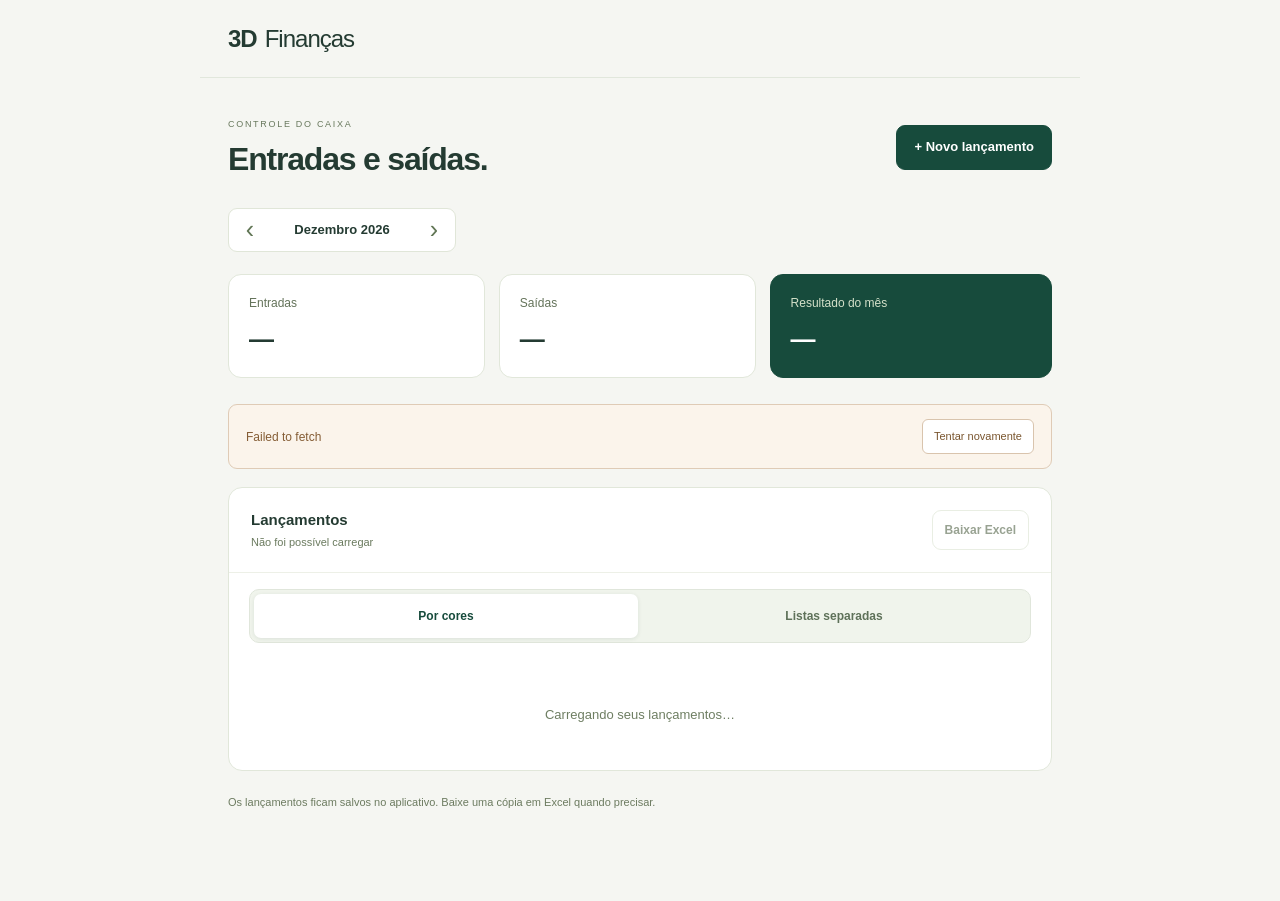
<file: index.html>
<!doctype html>
<html lang="pt-BR"><head><meta charset="utf-8"><meta name="viewport" content="width=device-width,initial-scale=1,viewport-fit=cover"><meta name="robots" content="noindex, nofollow, noarchive"><meta name="googlebot" content="noindex, nofollow, noarchive"><meta name="theme-color" content="#174b3c"><meta name="description" content="Entradas e saídas da 3D Finanças."><title>3D Finanças</title><link rel="icon" href="./icon.svg"><link rel="stylesheet" href="./styles.css"><script type="module" src="./app.js"></script></head>
<body><header><a class="brand" href="./">3D<span>Finanças</span></a></header><main><section class="heading"><div><p class="eyebrow">CONTROLE DO CAIXA</p><h1>Entradas e saídas.</h1></div><a class="primary" id="new-entry">+ Novo lançamento</a></section><div class="month-control"><button id="prev-month" aria-label="Mês anterior">‹</button><label><span id="month-label"></span><input id="period" type="month" aria-label="Selecionar mês" min="2000-01" max="2100-12"></label><button id="next-month" aria-label="Próximo mês">›</button></div><section class="totals" aria-label="Resumo do mês"><article><span>Entradas</span><strong id="income">—</strong></article><article><span>Saídas</span><strong id="expense">—</strong></article><article class="result"><span>Resultado do mês</span><strong id="balance">—</strong></article></section><div id="error" role="alert" hidden><p></p><button id="retry">Tentar novamente</button></div><section class="ledger"><div class="ledger-heading"><div><h2>Lançamentos</h2><span id="count">Carregando…</span></div><button type="button" class="secondary" id="export-excel" disabled>Baixar Excel</button></div><div class="ledger-view" role="group" aria-label="Visualização dos lançamentos"><button type="button" data-ledger-view="colors" aria-pressed="true" class="active">Por cores</button><button type="button" data-ledger-view="separate" aria-pressed="false">Listas separadas</button></div><div id="entries" aria-live="polite"></div></section><footer>Os lançamentos ficam salvos no aplicativo. Baixe uma cópia em Excel quando precisar.</footer></main>
<a id="floating-new-entry" class="floating-add" aria-label="Novo lançamento" title="Novo lançamento" hidden><span aria-hidden="true">+</span></a>
</body></html>
</file>
<file: styles.css>
:root{font-family:-apple-system,BlinkMacSystemFont,"Segoe UI",sans-serif;color:#243b32;background:#f5f6f2;font-synthesis:none;line-height:1.5;color-scheme:light}*{box-sizing:border-box}body{margin:0}button,input,textarea{font:inherit}a{color:inherit;text-decoration:none}button{cursor:pointer;touch-action:manipulation}button:disabled{opacity:.6;cursor:wait}button:focus-visible,a:focus-visible,input:focus-visible,textarea:focus-visible{outline:3px solid #91b576;outline-offset:3px}[hidden]{display:none!important}header{height:78px;border-bottom:1px solid #e1e7dc;display:flex;align-items:center;justify-content:space-between;max-width:880px;margin:auto;padding:0 28px}.brand{font-size:24px;font-weight:750;letter-spacing:-1px;display:flex;gap:8px;align-items:center}.brand>span{font-weight:400}.private{font-size:11px;color:#66775c}main{max-width:880px;margin:auto;padding:40px 28px 24px}.heading{display:flex;justify-content:space-between;align-items:center;gap:16px;margin-bottom:30px}h1,h2,p{margin:0}h1{font-size:32px;line-height:1.2;font-weight:550;letter-spacing:-1.2px}.eyebrow{font-size:9px;letter-spacing:1.7px;color:#68785d;margin-bottom:8px}.primary,.secondary{min-height:45px;padding:11px 17px;border-radius:9px;border:1px solid #174b3c;background:#174b3c;color:#fff;font-size:13px;font-weight:550}.primary:hover{background:#24614c}.secondary{background:#fff;color:#55664a;border-color:#dce4d2}.month-control{display:flex;align-items:center;gap:8px;width:max-content;margin-bottom:22px;border:1px solid #e0e6d8;background:#fff;border-radius:9px;padding:3px}.month-control button{border:0;background:transparent;color:#617655;width:36px;height:36px;font-size:25px;line-height:1;border-radius:5px}.month-control button:hover{background:#f1f5ea}.month-control label{position:relative;min-width:132px;text-align:center;font-size:13px;font-weight:550;cursor:pointer}.month-control input{position:absolute;inset:0;opacity:0;width:100%;height:100%;cursor:pointer}.month-control input::-webkit-calendar-picker-indicator{position:absolute;inset:0;width:auto;height:auto;cursor:pointer}.month-control label:focus-within{outline:3px solid #91b576;border-radius:4px}.totals{display:grid;grid-template-columns:1fr 1fr 1.1fr;gap:14px;margin-bottom:26px}.totals article{background:#fff;border:1px solid #e1e7da;border-radius:13px;padding:19px 20px;min-width:0}.totals article>span{display:block;font-size:12px;color:#64735a;margin-bottom:9px}.totals strong{display:block;font-size:25px;font-weight:550;letter-spacing:-.8px;font-variant-numeric:tabular-nums;white-space:nowrap}.totals .result{background:#174b3c;color:white;border-color:#174b3c}.totals .result>span{color:#d5e1ca}.ledger{border:1px solid #e1e7da;border-radius:14px;background:#fff;overflow:hidden}.ledger-heading{display:flex;align-items:center;justify-content:space-between;gap:12px;padding:21px 22px;border-bottom:1px solid #edf0e7}.ledger-heading h2{font-size:15px;font-weight:600}.ledger-heading>span{font-size:11px;color:#6a7a5e}.entry{display:grid;grid-template-columns:33px minmax(0,1fr) auto;gap:12px;align-items:center;width:100%;background:transparent;border:0;border-bottom:1px solid #edf0e7;padding:17px 22px;text-align:left;color:inherit}.entry:last-child{border-bottom:0}.entry:hover{background:#fafcf6}.entry-icon{width:31px;height:31px;display:grid;place-items:center;border-radius:9px;background:#f7f0e6;color:#886e4f;font-size:17px}.entry-icon.income{background:#edf4e7;color:#55764c}.entry-body{min-width:0}.entry-body strong{display:block;font-size:13px;font-weight:550;overflow-wrap:anywhere}.entry-body small{display:block;font-size:11px;color:#6f7d64;margin-top:4px;overflow-wrap:anywhere}.entry-body .entry-note{color:#726b55;font-size:11px;margin-top:4px}.entry-amount{font-size:14px;font-weight:550;font-variant-numeric:tabular-nums;white-space:nowrap;color:#876447}.entry-amount.income{color:#3a714f}.empty{padding:46px 20px;text-align:center;color:#6e7e62;font-size:13px}.empty strong{display:block;color:#405c38;font-size:15px;margin-bottom:6px}footer{font-size:11px;color:#6c7b60;line-height:1.8;margin-top:22px}#error{display:flex;align-items:center;justify-content:space-between;gap:16px;border:1px solid #dfcbb6;background:#fbf4eb;padding:14px 17px;border-radius:9px;margin-bottom:18px;font-size:12px;color:#855d35}#error button{background:#fff;border:1px solid #d9c4ad;color:#79552e;border-radius:6px;padding:8px 11px;white-space:nowrap;font-size:11px}dialog{width:min(460px,calc(100% - 28px));max-height:calc(100dvh - 36px);border:1px solid #dde5d4;border-radius:17px;padding:25px;color:#243b32;box-shadow:0 24px 90px #19372d30;overscroll-behavior:contain}dialog::backdrop{background:#19372d66;backdrop-filter:blur(3px)}body:has(dialog[open]){overflow:hidden}.dialog-heading{display:flex;align-items:center;justify-content:space-between;gap:10px}.dialog-heading h2,#confirm-dialog h2{font-size:22px;font-weight:550;letter-spacing:-.6px}.dialog-heading button{background:transparent;border:0;color:#657459;width:35px;height:35px;font-size:28px}.type-switch{display:grid;grid-template-columns:1fr 1fr;gap:4px;padding:4px;background:#f0f4e9;border-radius:9px;margin:20px 0}.type-switch button{min-height:40px;border:0;border-radius:6px;background:transparent;color:#627555;font-size:13px}.type-switch button.active{background:white;color:#174b3c;box-shadow:0 1px 4px #19372d15}form>label{display:block;font-size:12px;font-weight:550;color:#617454;margin:15px 0}form input,form textarea{display:block;min-height:45px;width:100%;border:1px solid #dce4d2;border-radius:8px;padding:10px 11px;font-size:16px;color:#243b32;background:#fff;margin-top:7px}form textarea{resize:vertical}form input::placeholder,form textarea::placeholder{color:#87957c}.optional{font-weight:400;font-size:11px;color:#78866b}#amount{font-size:28px;height:58px;letter-spacing:-.6px}#form-error{min-height:8px;font-size:12px;color:#9a4d36}.dialog-actions{display:flex;gap:12px;justify-content:flex-end;margin-top:20px}.dialog-actions .primary{flex:1}.delete{min-height:45px;padding:10px 15px;background:transparent;border:1px solid #decfc3;color:#956344;border-radius:9px;font-size:12px}.danger{background:#96503b;border-color:#96503b}#confirm-dialog{max-width:350px}#confirm-dialog p{font-size:13px;color:#6b7b5f;margin-top:14px}#toast{position:fixed;bottom:24px;left:50%;transform:translateX(-50%);background:#174b3c;color:#fff;padding:12px 18px;border-radius:9px;font-size:12px;max-width:calc(100vw - 30px);text-align:center;z-index:50;display:none}#toast.visible{display:block}
@media(max-width:640px){header{height:67px;padding:0 20px}.brand{font-size:23px}main{padding:28px 18px 30px}.heading{flex-wrap:wrap;gap:20px;margin-bottom:25px}h1{font-size:29px}.heading>.primary{min-height:46px}.totals{grid-template-columns:1fr 1fr;gap:11px;margin-bottom:21px}.totals .result{grid-column:1/-1;grid-row:1;padding:18px 20px}.totals .result strong{font-size:32px}.totals article{padding:16px}.totals strong{font-size:23px}.totals article>span{font-size:12px}.month-control{margin-bottom:18px}.ledger-heading{padding:18px 16px}.entry{padding:16px 14px;gap:10px;grid-template-columns:28px minmax(0,1fr) auto;min-height:79px}.entry-icon{height:28px;width:28px;font-size:15px;border-radius:8px}.entry-body strong{font-size:13px}.entry-body small{font-size:10px}.entry-amount{font-size:12px}.ledger-heading>span{font-size:10px}footer{font-size:10px;margin-top:20px}dialog{padding:23px 20px}#error{align-items:flex-start;font-size:11px;gap:8px}#error button{font-size:10px;min-height:36px}#toast{bottom:20px}}
@media(max-width:350px){main{padding-left:12px;padding-right:12px}.entry{padding-left:11px;padding-right:11px;gap:7px;grid-template-columns:24px minmax(0,1fr) auto}.entry-icon{width:24px;height:27px}.entry-amount{font-size:11px}.entry-body strong{font-size:12px}.totals strong{font-size:21px}}

.entry:disabled{opacity:1;cursor:default}.entry:disabled:hover{background:transparent}#read-only-note{font-size:11px;color:#66775c}

.return-link{font-size:12px;font-weight:550;color:#446b4b;padding:10px 0}

.ledger-heading>div>span{display:block;font-size:11px;color:#6a7a5e;margin-top:3px}.ledger-heading #export-excel{white-space:nowrap;flex-shrink:0;font-size:12px;padding:9px 12px;min-height:40px}

.ledger-view{display:grid;grid-template-columns:repeat(2,minmax(0,1fr));gap:4px;margin:16px 20px;padding:4px;border:1px solid #e0e6db;border-radius:10px;background:#f0f4ec}.ledger-view button{min-height:44px;padding:8px 10px;border:0;border-radius:7px;background:transparent;color:#5e7159;font-size:12px;font-weight:550;white-space:normal}.ledger-view button.active{background:#fff;color:#174b3c;box-shadow:0 1px 4px #19372d18}.ledger-view button:hover{color:#174b3c}.entry.income{background:#f1f8f2;box-shadow:inset 3px 0 #398453}.entry.expense{background:#fff4f2;box-shadow:inset 3px 0 #bc5149}.entry.income:hover{background:#e7f3e9}.entry.expense:hover{background:#ffebe7}.entry-icon.income{color:#257446;background:#dfefdf}.entry-icon.expense{color:#a13f38;background:#f9dfdc}.entry-amount.income{color:#257446}.entry-amount.expense{color:#a13f38}.entry-groups{display:grid;grid-template-columns:repeat(2,minmax(0,1fr));gap:16px;padding:0 20px 20px}.entry-group{min-width:0;border:1px solid #e0e6db;border-radius:11px;overflow:hidden}.entry-group-heading{display:flex;align-items:center;justify-content:space-between;gap:10px;padding:14px;background:#eef6ef;color:#25683d}.entry-group.expense .entry-group-heading{background:#fff0ed;color:#a13f38}.entry-group-heading h3{margin:0;font-size:14px;font-weight:650}.entry-group-heading strong{font-size:13px;white-space:nowrap;font-variant-numeric:tabular-nums}.entry-group .entry{padding:15px 12px;gap:8px;grid-template-columns:28px minmax(0,1fr) auto}.entry-group .entry-amount{font-size:12px}.entry-group .empty{padding:30px 12px;font-size:12px}
@media(max-width:759px){.entry-groups{grid-template-columns:minmax(0,1fr);padding:0 12px 14px;gap:14px}.ledger-view{margin:14px 12px}.entry-group .entry{padding:16px 12px}.entry-group-heading{padding:14px 12px}}

/* Compact rows keep the amount prominent in either ledger view. */
.entry,.entry-group .entry{grid-template-columns:26px minmax(0,1fr) auto;gap:8px;min-height:54px;padding:8px 12px}
.entry-icon{width:26px;height:26px;font-size:15px}
.entry-body strong{font-size:12px;font-weight:500;line-height:1.25;white-space:nowrap;overflow:hidden;text-overflow:ellipsis}
.entry-body small{font-size:10px;line-height:1.25;margin-top:2px}
.entry-body small:not(.entry-note){white-space:nowrap;overflow:hidden;text-overflow:ellipsis}
.entry-body .entry-note{font-size:10px;margin-top:2px}
.entry-amount,.entry-group .entry-amount{font-size:22px;font-weight:750;line-height:1.2}
@media(max-width:350px){.entry,.entry-group .entry{grid-template-columns:24px minmax(0,1fr) auto;gap:6px;padding-left:10px;padding-right:10px}.entry-icon{width:24px;height:24px}.entry-amount,.entry-group .entry-amount{font-size:20px}}

/* Keep creation within reach while browsing a long ledger. */
.floating-add{position:fixed;right:calc(20px + env(safe-area-inset-right));bottom:calc(20px + env(safe-area-inset-bottom));z-index:20;display:grid;place-items:center;width:56px;height:56px;padding:0;border:1px solid #174b3c;border-radius:50%;background:#174b3c;color:#fff;font-size:34px;font-weight:400;line-height:1;box-shadow:0 5px 18px #19372d35;touch-action:manipulation}
.floating-add:hover{background:#24614c}
main{padding-bottom:calc(88px + env(safe-area-inset-bottom))}
body:has(dialog[open]) .floating-add{display:none}
</file>
